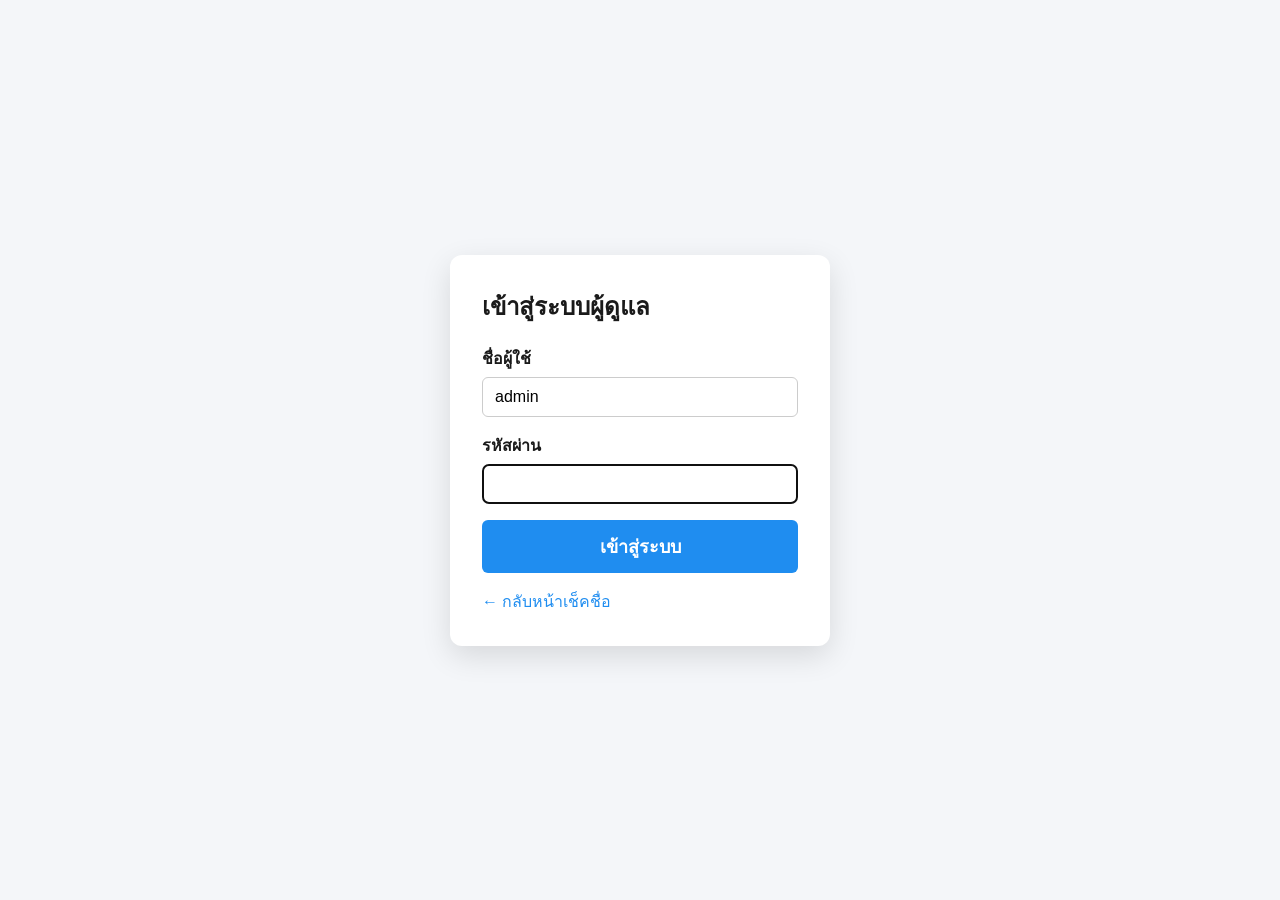
<file: admin.html>
<!DOCTYPE html>
<html lang="th">
<head>
  <meta charset="UTF-8" />
  <meta name="viewport" content="width=device-width, initial-scale=1.0" />
  <title>ผู้ดูแลระบบ — ระบบเช็คชื่อด้วยใบหน้า</title>
  <link rel="stylesheet" href="css/style.css" />
</head>
<body class="admin-body-bg">

  <!-- ===== หน้า Login ===== -->
  <div id="loginView" class="login-view">
    <div class="card">
      <h1 id="loginTitle">เข้าสู่ระบบผู้ดูแล</h1>

      <!-- โหมดเข้าสู่ระบบ -->
      <form id="loginForm" class="auth-form">
        <label class="field">
          <span>ชื่อผู้ใช้</span>
          <input id="loginUser" type="text" autocomplete="username" placeholder="admin" />
        </label>
        <label class="field">
          <span>รหัสผ่าน</span>
          <input id="loginPass" type="password" autocomplete="current-password" />
        </label>
        <div id="loginError" class="auth-error hidden"></div>
        <button type="submit" class="btn btn-blue btn-block">เข้าสู่ระบบ</button>
      </form>

      <!-- โหมดตั้งรหัสผ่านครั้งแรก -->
      <form id="setupForm" class="auth-form hidden">
        <p class="hint">ยังไม่ได้ตั้งรหัสผ่านผู้ดูแล — กรุณาตั้งค่าครั้งแรก</p>
        <label class="field">
          <span>ชื่อผู้ใช้</span>
          <input id="setupUser" type="text" autocomplete="username" value="admin" />
        </label>
        <label class="field">
          <span>รหัสผ่าน (อย่างน้อย 4 ตัว)</span>
          <input id="setupPass" type="password" autocomplete="new-password" />
        </label>
        <label class="field">
          <span>ยืนยันรหัสผ่าน</span>
          <input id="setupConfirm" type="password" autocomplete="new-password" />
        </label>
        <div id="setupError" class="auth-error hidden"></div>
        <button type="submit" class="btn btn-green btn-block">ตั้งรหัสผ่านและเข้าใช้งาน</button>
      </form>

      <a href="index.html" class="back-link">← กลับหน้าเช็คชื่อ</a>
    </div>
  </div>

  <!-- ===== หน้าผู้ดูแลระบบ ===== -->
  <div id="panelView" class="admin-page hidden">
    <header class="admin-header">
      <h1>หน้าต่างผู้ดูแลระบบ</h1>
      <div class="head-actions">
        <a href="index.html" class="btn btn-light">← กลับหน้าเช็คชื่อ</a>
        <button id="btnLogout" class="btn btn-light">ออกจากระบบ</button>
      </div>
    </header>

    <div class="tabs">
      <button class="tab active" data-tab="tabUsers">รายชื่อผู้ลงทะเบียน</button>
      <button class="tab" data-tab="tabHistory">ประวัติเช็คชื่อ</button>
    </div>

    <div class="admin-content">
      <!-- แท็บ: รายชื่อผู้ลงทะเบียน -->
      <div id="tabUsers" class="tab-panel">
        <h3>ผู้ลงทะเบียนแล้ว</h3>
        <label class="field">
          <input id="userSearch" type="search" placeholder="ค้นหาชื่อผู้ลงทะเบียน..." autocomplete="off" />
        </label>
        <ul id="userList" class="user-list"></ul>
        <div id="userEmpty" class="empty hidden">ไม่พบชื่อที่ค้นหา</div>
      </div>

      <!-- แท็บ: ประวัติ -->
      <div id="tabHistory" class="tab-panel hidden">
        <div class="filters">
          <label class="field inline">
            <span>วันที่</span>
            <input id="filterDate" type="date" />
          </label>
          <label class="field inline">
            <span>ชื่อ</span>
            <select id="filterName"><option value="">ทั้งหมด</option></select>
          </label>
          <button id="btnClearFilter" class="btn btn-light">ล้างตัวกรอง</button>
          <span class="spacer"></span>
          <button id="btnExportCsv" class="btn btn-light">ส่งออก CSV</button>
          <button id="btnClearHistory" class="btn btn-red">ล้างประวัติทั้งหมด</button>
        </div>
        <div class="table-wrap">
          <table class="history-table">
            <thead>
              <tr><th>#</th><th>ชื่อ</th><th>ประเภท</th><th>เหตุผล (บุคคลภายนอก)</th><th>วันที่</th><th>เวลา</th></tr>
            </thead>
            <tbody id="historyBody"></tbody>
          </table>
        </div>
        <div id="historyEmpty" class="empty hidden">ยังไม่มีประวัติการเช็คชื่อ</div>
      </div>
    </div>
  </div>

  <!-- Toast -->
  <div id="toast" class="toast hidden"></div>

  <script src="js/vendor/face-api.js"></script>
  <script src="js/db.js"></script>
  <script src="js/faceengine.js"></script>
  <script src="js/admin.js"></script>
</body>
</html>
</file>
<file: css/style.css>
:root {
  --blue: #1f8df0;
  --blue-dark: #1577cf;
  --green: #28a745;
  --red: #e23b3b;
  --gray-pane: #d9d9d9;
  --text: #1a1a1a;
}

* { box-sizing: border-box; }

html, body {
  margin: 0;
  height: 100%;
  font-family: "Sarabun", "Leelawadee UI", "Segoe UI", "Tahoma", sans-serif;
  color: var(--text);
  background: #fff;
}

/* ---------- Layout ---------- */
.app {
  display: flex;
  height: 100vh;
  width: 100vw;
}

.camera-pane {
  flex: 1 1 50%;
  background: var(--gray-pane);
  display: flex;
  align-items: center;
  justify-content: center;
  overflow: hidden;
}

.camera-wrap {
  position: relative;
  width: 100%;
  height: 100%;
  display: flex;
  align-items: center;
  justify-content: center;
}

#video, #overlay {
  position: absolute;
  top: 0; left: 0;
  width: 100%;
  height: 100%;
  object-fit: cover;
}

#overlay { pointer-events: none; }

.camera-placeholder {
  font-size: clamp(32px, 6vw, 72px);
  font-weight: 700;
  letter-spacing: 2px;
  color: #2b2b2b;
  text-align: center;
  line-height: 1.05;
  z-index: 1;
}

.info-pane {
  flex: 1 1 50%;
  padding: 4vh 4vw;
  display: flex;
  flex-direction: column;
  justify-content: center;
  position: relative;
}

.info-content {
  display: flex;
  flex-direction: column;
  gap: clamp(24px, 5vh, 60px);
}

.row {
  display: flex;
  align-items: center;
  flex-wrap: wrap;
  gap: 16px;
}

.label {
  font-size: clamp(28px, 4vw, 56px);
  font-weight: 600;
}

.value.name {
  font-size: clamp(28px, 4vw, 56px);
  font-weight: 600;
  word-break: break-word;
}

.datetime {
  font-size: clamp(34px, 5vw, 64px);
  font-weight: 600;
  line-height: 1.15;
}

/* ---------- Status badge ---------- */
.badge {
  font-size: clamp(26px, 3.6vw, 50px);
  font-weight: 700;
  color: #fff;
  padding: 6px 22px;
  border-radius: 6px;
  display: inline-block;
}
.badge-idle    { background: #9aa0a6; }
.badge-success { background: var(--green); }
.badge-warn    { background: #f0a500; }
.badge-error   { background: var(--red); }
.badge-scan    { background: var(--blue); }

/* ---------- Buttons ---------- */
.info-actions {
  position: absolute;
  right: 4vw;
  bottom: 4vh;
  display: flex;
  gap: 18px;
}

.btn {
  border: none;
  border-radius: 6px;
  padding: 12px 22px;
  font-size: 18px;
  font-weight: 600;
  cursor: pointer;
  font-family: inherit;
  transition: filter .15s ease, opacity .15s ease;
  text-decoration: none;
  display: inline-flex;
  align-items: center;
  justify-content: center;
}
.btn:hover { filter: brightness(1.07); }
.btn:disabled { opacity: .5; cursor: not-allowed; }

.btn-blue  { background: var(--blue); color: #fff; }
.btn-green { background: var(--green); color: #fff; }
.btn-red   { background: var(--red); color: #fff; }
.btn-light { background: #eceff1; color: #333; }

/* ---------- Loading ---------- */
.loading {
  position: fixed;
  inset: 0;
  background: rgba(255, 255, 255, .96);
  display: flex;
  flex-direction: column;
  align-items: center;
  justify-content: center;
  gap: 18px;
  z-index: 100;
  font-size: 20px;
}
.loading.hidden { display: none; }
.spinner {
  width: 48px; height: 48px;
  border: 5px solid #d0d0d0;
  border-top-color: var(--blue);
  border-radius: 50%;
  animation: spin 1s linear infinite;
}
@keyframes spin { to { transform: rotate(360deg); } }

/* ---------- Modal ---------- */
.modal {
  position: fixed;
  inset: 0;
  background: rgba(0, 0, 0, .5);
  display: flex;
  align-items: center;
  justify-content: center;
  z-index: 50;
  padding: 20px;
}
.modal.hidden { display: none; }

.modal-box {
  background: #fff;
  border-radius: 10px;
  width: 100%;
  max-width: 480px;
  max-height: 90vh;
  overflow: auto;
  box-shadow: 0 12px 40px rgba(0, 0, 0, .25);
}
.modal-wide { max-width: 820px; }
.modal-narrow { max-width: 380px; }

.head-actions { display: flex; align-items: center; gap: 12px; }

/* ---------- Admin page (admin.html) ---------- */
.admin-body-bg { background: #f4f6f9; }

.login-view {
  min-height: 100vh;
  display: flex;
  align-items: center;
  justify-content: center;
  padding: 20px;
}
.login-view.hidden { display: none; }

.card {
  background: #fff;
  border-radius: 12px;
  box-shadow: 0 10px 30px rgba(0, 0, 0, .12);
  padding: 32px;
  width: 100%;
  max-width: 380px;
}
.card h1 { margin: 0 0 20px; font-size: 24px; }

.back-link {
  display: inline-block;
  margin-top: 16px;
  color: var(--blue);
  text-decoration: none;
}
.back-link:hover { text-decoration: underline; }

.admin-page {
  max-width: 920px;
  margin: 0 auto;
  background: #fff;
  min-height: 100vh;
  box-shadow: 0 0 30px rgba(0, 0, 0, .06);
}
.admin-page.hidden { display: none; }

.admin-header {
  display: flex;
  align-items: center;
  justify-content: space-between;
  padding: 18px 24px;
  border-bottom: 1px solid #eee;
  flex-wrap: wrap;
  gap: 12px;
}
.admin-header h1 { margin: 0; font-size: 24px; }
.admin-content { padding: 24px; }

/* ---------- Tabs ---------- */
.tabs {
  display: flex;
  gap: 4px;
  padding: 0 22px;
  border-bottom: 1px solid #eee;
}
.tab {
  border: none;
  background: none;
  font-family: inherit;
  font-size: 17px;
  font-weight: 600;
  color: #777;
  padding: 14px 18px;
  cursor: pointer;
  border-bottom: 3px solid transparent;
  margin-bottom: -1px;
}
.tab:hover { color: var(--blue); }
.tab.active { color: var(--blue); border-bottom-color: var(--blue); }
.tab-panel.hidden { display: none; }

/* ---------- Auth form ---------- */
.auth-form.hidden { display: none; }
.btn-block { width: 100%; }
.auth-error {
  color: var(--red);
  font-weight: 600;
  margin-bottom: 12px;
}
.auth-error.hidden { display: none; }

.modal-head {
  display: flex;
  align-items: center;
  justify-content: space-between;
  padding: 18px 22px;
  border-bottom: 1px solid #eee;
}
.modal-head h2 { margin: 0; font-size: 24px; }
.modal-close {
  border: none;
  background: none;
  font-size: 30px;
  line-height: 1;
  cursor: pointer;
  color: #888;
}
.modal-body { padding: 22px; }

.hint { color: #666; margin-top: 0; }

.field { display: flex; flex-direction: column; gap: 6px; margin-bottom: 16px; }
.field > span { font-weight: 600; }
.field input, .field select {
  padding: 10px 12px;
  font-size: 16px;
  border: 1px solid #ccc;
  border-radius: 6px;
  font-family: inherit;
}
.field.inline { flex-direction: row; align-items: center; gap: 8px; margin-bottom: 0; }

.capture-row {
  display: flex;
  align-items: center;
  gap: 16px;
  flex-wrap: wrap;
  margin-bottom: 16px;
}
.capture-status { color: #444; font-weight: 600; }
.reg-actions { display: flex; gap: 12px; }

/* ---------- Registration camera preview ---------- */
.reg-preview {
  position: relative;
  width: 100%;
  height: clamp(320px, 55vh, 540px);
  background: #222;
  border-radius: 8px;
  overflow: hidden;
  margin-bottom: 16px;
}
.reg-preview video {
  width: 100%;
  height: 100%;
  object-fit: cover;
}
.reg-preview-ph {
  position: absolute;
  inset: 0;
  display: flex;
  align-items: center;
  justify-content: center;
  color: #bbb;
  font-size: 16px;
}

/* ---------- Type radio + badges ---------- */
.radio-row { display: flex; gap: 22px; flex-wrap: wrap; padding-top: 4px; }
.radio {
  display: inline-flex;
  align-items: center;
  gap: 8px;
  font-weight: 500;
  cursor: pointer;
}
.radio input { width: 18px; height: 18px; }

.type-badge {
  display: inline-block;
  font-size: 12px;
  font-weight: 700;
  padding: 2px 10px;
  border-radius: 999px;
  margin-left: 6px;
  vertical-align: middle;
}
.type-insider  { background: #e3f0ff; color: #1565c0; }
.type-outsider { background: #fff0e0; color: #e07b00; }

.person-type { font-size: clamp(18px, 2.2vw, 30px); font-weight: 600; min-height: 1em; color: #555; }
.person-type .type-badge { font-size: clamp(14px, 1.6vw, 20px); }
.reason-text { font-size: clamp(15px, 1.7vw, 22px); color: #777; font-weight: 500; }

hr { border: none; border-top: 1px solid #eee; margin: 22px 0; }

.user-list { list-style: none; padding: 0; margin: 0; }
.user-list li {
  display: flex;
  align-items: center;
  justify-content: space-between;
  padding: 8px 0;
  border-bottom: 1px solid #f0f0f0;
}
.user-list .u-meta { color: #888; font-size: 13px; }
.user-list button {
  border: none;
  background: #fbe9e9;
  color: var(--red);
  border-radius: 5px;
  padding: 5px 12px;
  cursor: pointer;
  font-family: inherit;
}

/* ---------- History ---------- */
.filters {
  display: flex;
  align-items: center;
  gap: 12px;
  flex-wrap: wrap;
  margin-bottom: 16px;
}
.filters .spacer { flex: 1; }

.table-wrap { max-height: 55vh; overflow: auto; border: 1px solid #eee; border-radius: 8px; }
.history-table { width: 100%; border-collapse: collapse; }
.history-table th, .history-table td {
  text-align: left;
  padding: 10px 14px;
  border-bottom: 1px solid #f0f0f0;
}
.history-table thead th {
  position: sticky;
  top: 0;
  background: #f7f9fc;
  z-index: 1;
}
.reason-input {
  width: 100%;
  min-width: 160px;
  padding: 6px 10px;
  border: 1px solid #ccc;
  border-radius: 5px;
  font-family: inherit;
  font-size: 14px;
}
.reason-input:focus { border-color: var(--blue); outline: none; }

.empty { text-align: center; color: #888; padding: 30px; }
.hidden { display: none; }

/* ---------- Toast ---------- */
.toast {
  position: fixed;
  bottom: 26px;
  left: 50%;
  transform: translateX(-50%);
  background: #323232;
  color: #fff;
  padding: 12px 22px;
  border-radius: 8px;
  font-size: 16px;
  z-index: 200;
  box-shadow: 0 6px 20px rgba(0, 0, 0, .3);
}
.toast.hidden { display: none; }

/* ---------- Responsive ---------- */
@media (max-width: 820px) {
  .app { flex-direction: column; }
  .camera-pane { flex: 0 0 45vh; }
  .info-pane { flex: 1; padding: 20px; }
  .info-actions { position: static; margin-top: 24px; justify-content: flex-end; }
}
</file>
